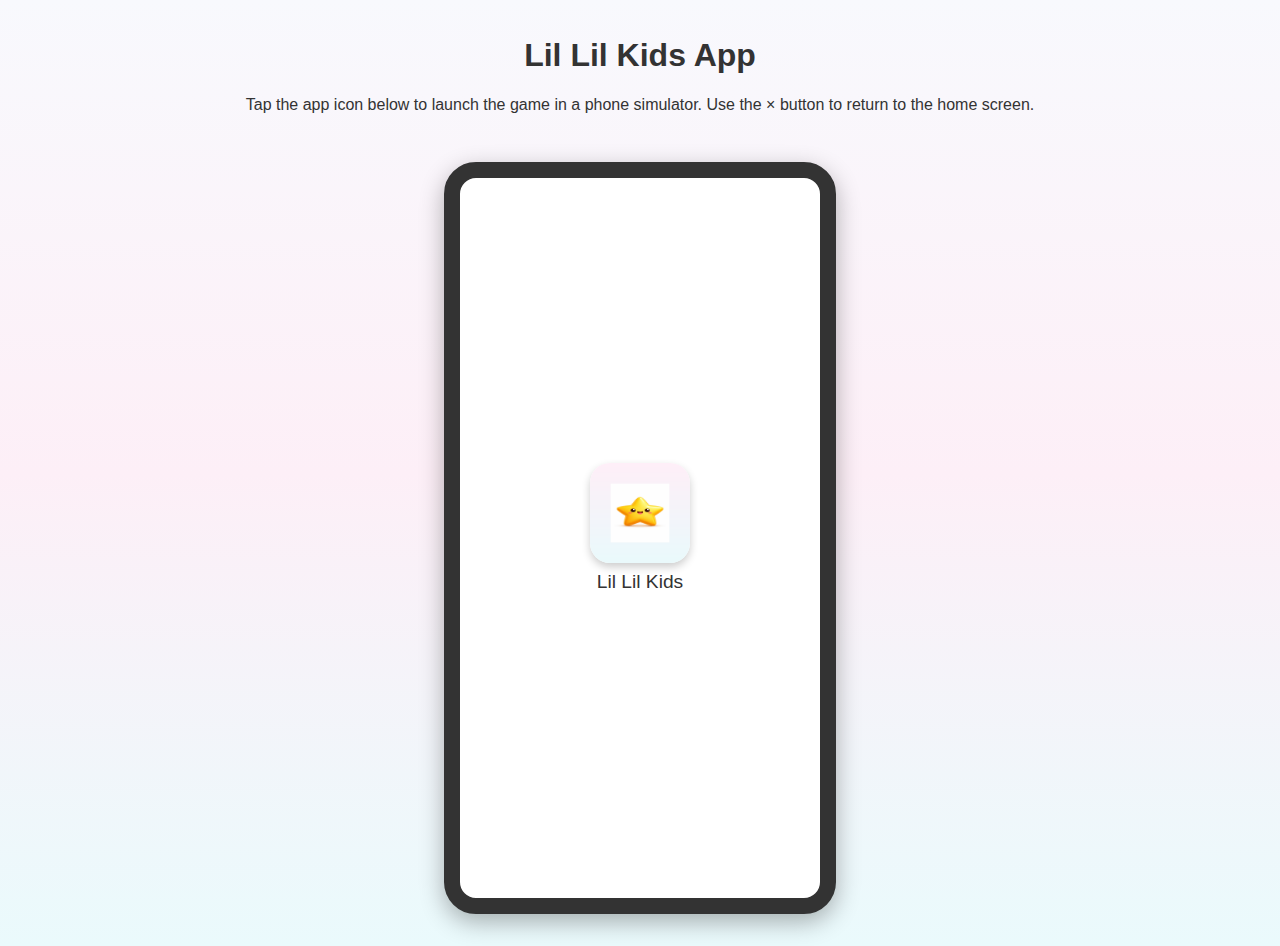
<file: index.html>
<!DOCTYPE html>
<html lang="en">
<head>
  <meta charset="UTF-8" />
  <meta name="viewport" content="width=device-width, initial-scale=1.0" />
  <title>Lil Lil Kids App – Demo</title>
  <link rel="stylesheet" href="style.css" />
</head>
<body>
  <header>
    <h1>Lil Lil Kids App</h1>
    <p>Tap the app icon below to launch the game in a phone simulator. Use the × button to return to the home screen.</p>
  </header>

  <!-- Phone simulator container -->
  <div class="phone-container">
    <div class="phone-frame">
      <!-- Home screen with app icon -->
      <div id="home-screen" class="screen">
        <!-- Use the locally stored icon at the root of this repository -->
        <img src="app_icon.png" id="app-icon" alt="Lil Lil Kids App icon" />
        <p class="icon-label">Lil Lil Kids</p>
      </div>
      <!-- Back button (appears when app is open) -->
      <button id="back-button" aria-label="Close app" title="Close app">×</button>
      <!-- Embedded app iframe -->
      <!-- Load the flattened app entry point -->
      <!-- Append a version query string to the app frame src so that the
           service worker fetches the latest version of app_index.html.  This
           prevents cached versions of the app from persisting after you make
           changes.  Increment this value whenever you modify app_index.html. -->
      <!-- Incremented version to ensure browsers fetch updated app_index.html and service worker. -->
      <!-- Bump the version whenever you modify app_index.html to ensure the
           latest changes are loaded by the phone simulator. -->
      <!-- Increment the version on app_index.html to 21 so browsers
           fetch the updated file and associated assets, including
           circular buttons and improved pinch‑zoom handling. -->
       <!-- Bump the app_index.html version to ensure the latest CSS and service worker are loaded -->
       <!-- Bump the app_index.html version to 25 to ensure the latest header size
            and button styles are loaded by the phone simulator. -->
       <!-- Update the app frame source version to ensure the latest app_index.html is loaded -->
       <iframe id="app-frame" src="app_index.html?v=25" title="Lil Lil Kids App" loading="lazy"></iframe>
    </div>
  </div>

  <script>
    // Elements
    const homeScreen = document.getElementById('home-screen');
    const appFrame = document.getElementById('app-frame');
    const appIcon = document.getElementById('app-icon');
    const backButton = document.getElementById('back-button');

    // Initially hide the app frame and back button
    appFrame.style.display = 'none';
    backButton.style.display = 'none';

    // Launch the app when the icon is tapped
    appIcon.addEventListener('click', () => {
      homeScreen.style.display = 'none';
      appFrame.style.display = 'block';
      backButton.style.display = 'block';
    });

    // Return to the home screen when back button is clicked
    backButton.addEventListener('click', () => {
      appFrame.style.display = 'none';
      backButton.style.display = 'none';
      homeScreen.style.display = 'flex';
    });
  </script>
</body>
</html>
</file>
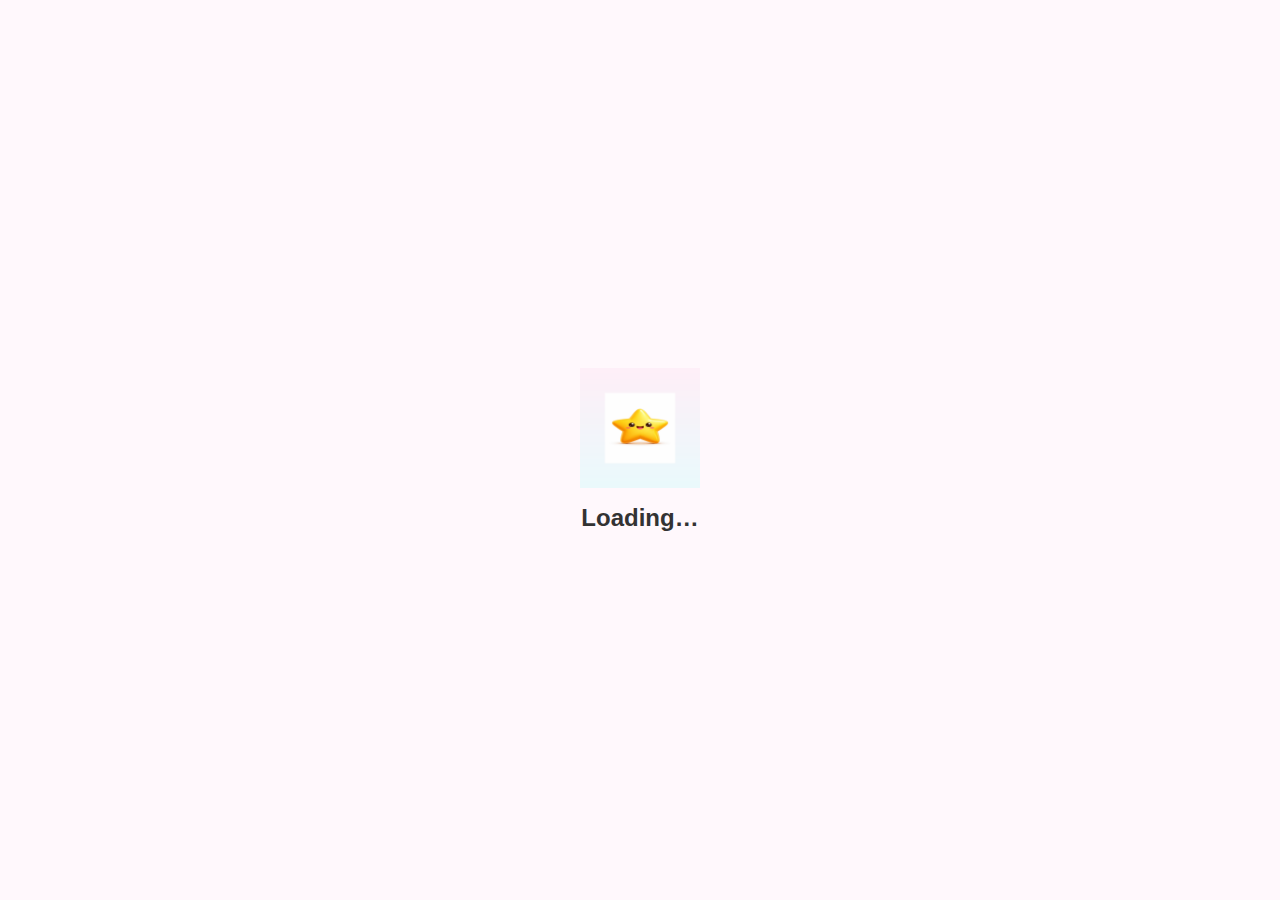
<file: app_index.html>
<!DOCTYPE html>
<html lang="en">
<head>
    <meta charset="UTF-8">
    <meta http-equiv="X-UA-Compatible" content="IE=edge">
    <meta name="viewport" content="width=device-width, initial-scale=1.0">
    <title>Lil Lil Kids App</title>
    <!-- Append a version query string to bust caches when the CSS
         changes.  Increment this value whenever you modify app_style.css. -->
    <link rel="stylesheet" href="app_style.css?v=14">
</head>
<body>
    <!-- Loading screen -->
    <div id="loading-screen" class="loading-screen">
        <img src="app_icon.png" alt="Loading Icon" class="loading-icon">
        <h2>Loading…</h2>
    </div>

    <!-- Main application wrapper -->
    <div id="app" class="app" hidden>
        <header>
            <h1>Lil Lil Kids App</h1>
            <!-- Home button returns to the section menu -->
            <button id="home-btn" class="home-btn" aria-label="Home">&#8962;</button>
            <!-- Settings button opens a modal with app options -->
            <button id="settings-btn" class="settings-btn" aria-label="Settings">&#9881;</button>
        </header>
        <main>
            <!-- Section menu: choose between Learn, Color, Draw and Games -->
            <div id="section-menu" class="section-menu">
                <div class="section-card" data-section="learn">
                    <div class="section-icon"></div>
                    <div class="section-label">Learn</div>
                </div>
                <div class="section-card" data-section="color">
                    <div class="section-icon"></div>
                    <div class="section-label">Color</div>
                </div>
                <div class="section-card" data-section="draw">
                    <div class="section-icon">✏️</div>
                    <div class="section-label">Draw</div>
                </div>
                <div class="section-card" data-section="games">
                    <div class="section-icon"></div>
                    <div class="section-label">Games</div>
                </div>
            </div>

            <!-- Learn section: pack selection and viewer -->
            <div id="learn-section" class="learn-section" hidden>
                <p class="subtitle">Scroll through the packs and explore!</p>
                <nav id="pack-selector" class="pack-selector"></nav>
                <div id="viewer" class="viewer" hidden>
                    <button id="exit-btn" aria-label="Exit pack" class="exit-btn">&times;</button>
                    <div id="viewer-content" class="viewer-content"></div>
                    <button id="prev-btn" aria-label="Previous item" class="nav-btn prev-btn">&#x2039;</button>
                    <button id="next-btn" aria-label="Next item" class="nav-btn next-btn">&#x203A;</button>
                </div>
            </div>

            <!-- Color section: choose an image to color and paint on it -->
            <div id="color-section" class="color-section" hidden>
                <p class="subtitle">Choose a picture to color</p>
                <div id="color-gallery" class="color-gallery"></div>
                <div id="color-canvas-container" class="color-canvas-container" hidden>
                    <button id="color-back-btn" class="back-btn" aria-label="Back to gallery">&#x2190; Back</button>
                    <div id="color-canvas-wrapper" class="canvas-wrapper">
                        <canvas id="color-canvas" class="draw-canvas" width="300" height="400"></canvas>
                        <div id="color-palette" class="palette"></div>
                        <!-- Brush size control -->
                        <div class="brush-controls">
                            <label for="color-brush-range">Brush size:</label>
                            <input type="range" id="color-brush-range" min="2" max="20" value="6"
                                   oninput="document.getElementById('color-canvas').dataset.linewidth=this.value; document.getElementById('color-canvas').getContext('2d').lineWidth=this.value;">
                        </div>
                    </div>
                    <button id="color-clear-btn" class="clear-btn">Clear</button>
                </div>
            </div>

            <!-- Draw section: blank canvas with colours -->
            <div id="draw-section" class="draw-section" hidden>
                <p class="subtitle">Let your creativity fly!</p>
                <div id="draw-canvas-wrapper" class="canvas-wrapper">
                    <canvas id="draw-canvas" class="draw-canvas" width="300" height="400"></canvas>
                    <div id="draw-palette" class="palette"></div>
                    <!-- Brush size control -->
                    <div class="brush-controls">
                        <label for="draw-brush-range">Brush size:</label>
                        <input type="range" id="draw-brush-range" min="2" max="20" value="6"
                               oninput="document.getElementById('draw-canvas').dataset.linewidth=this.value; document.getElementById('draw-canvas').getContext('2d').lineWidth=this.value;">
                    </div>
                </div>
                <button id="draw-clear-btn" class="clear-btn">Clear</button>
            </div>

            <!-- Games section: menu and multiple mini‑games -->
            <div id="games-section" class="games-section" hidden>
                <p class="subtitle">Choose a game to play!</p>
                <!-- Game menu: allows children to pick which game to play -->
                <div id="game-menu" class="game-menu">
                    <div class="game-card" data-game="sort">
                        <div class="game-icon"></div>
                        <div class="game-label">Sorting</div>
                    </div>
                    <div class="game-card" data-game="memory">
                        <div class="game-icon"></div>
                        <div class="game-label">Memory</div>
                    </div>
                    <div class="game-card" data-game="fruit">
                        <div class="game-icon"></div>
                        <div class="game-label">Catch</div>
                    </div>
                    <div class="game-card" data-game="habitat">
                        <div class="game-icon"></div>
                        <div class="game-label">Habitats</div>
                    </div>
                </div>

                <!-- Sorting game area -->
                <div id="sort-game" class="sort-game" hidden>
                    <div id="drop-area" class="drop-area"></div>
                    <div id="draggable-area" class="draggable-area"></div>
                    <div id="game-success-message">Great job!</div>
                    <!-- Restart button allows children to play again -->
                    <button id="game-reset-btn" class="clear-btn" hidden>Restart</button>
                </div>
                <!-- Memory game area -->
                <div id="memory-game" class="memory-game" hidden>
                    <div id="memory-board" class="memory-board"></div>
                    <div id="memory-success-message" class="memory-success-message">You matched them all!</div>
                    <!-- Restart button for memory game -->
                    <button id="memory-reset-btn" class="clear-btn" hidden>Play Again</button>
                </div>
                <!-- Fruit catching game area -->
                <div id="fruit-game" class="fruit-game" hidden>
                    <div id="fruit-scoreboard">Score: 0</div>
                    <div id="fruit-area" class="fruit-area"></div>
                    <div id="fruit-success-message" class="fruit-success-message">Great job!</div>
                    <button id="fruit-reset-btn" class="clear-btn" hidden>Play Again</button>
                </div>
                <!-- Animal habitats game area -->
                <div id="habitat-game" class="habitat-game" hidden>
                    <div id="habitat-instructions" class="game-instructions">Drag each animal to where it lives!</div>
                    <div id="habitat-drop" class="habitat-drop"></div>
                    <div id="habitat-drag" class="habitat-drag"></div>
                    <div id="habitat-success-message" class="habitat-success-message">Well done!</div>
                    <button id="habitat-reset-btn" class="clear-btn" hidden>Play Again</button>
                </div>

                <!-- Back button to return to game menu -->
                <button id="game-back-btn" class="back-btn" hidden>&#x2190; Back to Games</button>
            </div>
        </main>
        <footer>
            <p>Have fun learning with Lil Lil Kids App!</p>
        </footer>
    </div>

    <!-- Settings modal overlay -->
    <div id="settings-modal" class="settings-modal" hidden>
        <div class="settings-content">
            <h2>Settings</h2>
            <label class="setting-item">
                <input type="checkbox" id="music-toggle">
                <span>Background music</span>
            </label>
            <button id="close-settings-btn" class="close-settings-btn">Close</button>
        </div>
    </div>

    <!-- Load the main JavaScript file (increment version when modified) -->
    <script src="app_script.js?v=17"></script>
    <!-- Register the service worker -->
    <script>
        if ('serviceWorker' in navigator) {
            window.addEventListener('load', function() {
                navigator.serviceWorker.register('sw.js').catch(function(err) {
                    console.error('Service worker registration failed:', err);
                });
            });
        }
    </script>
</body>
</html>
</file>
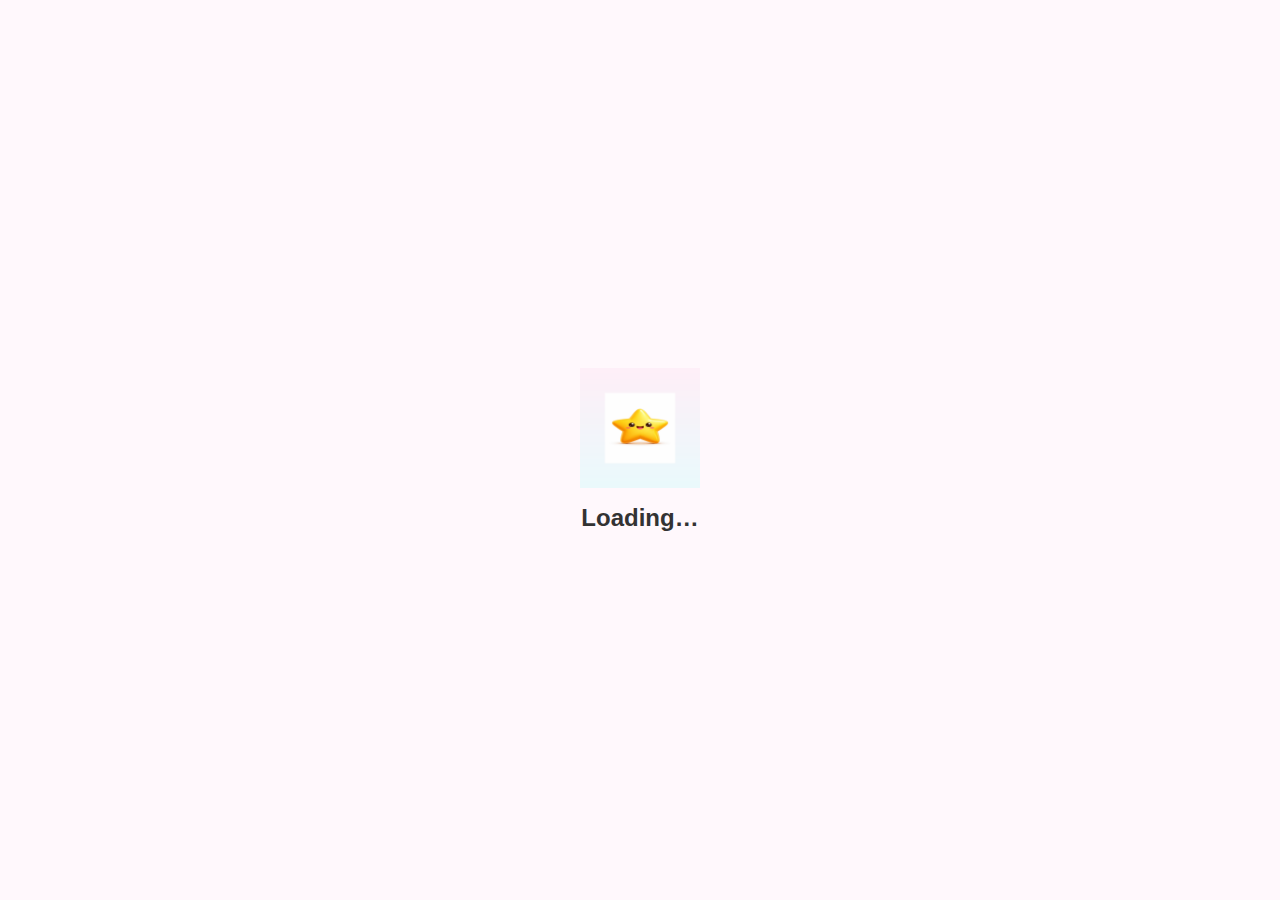
<file: new_app_index.html>
<!DOCTYPE html>
<html lang="en">
<head>
    <meta charset="UTF-8">
    <meta http-equiv="X-UA-Compatible" content="IE=edge">
    <meta name="viewport" content="width=device-width, initial-scale=1.0">
    <title>Lil Lil Kids App</title>
    <!-- Append a version query string to bust caches when the CSS
         changes.  Increment this value whenever you modify app_style.css. -->
    <link rel="stylesheet" href="app_style.css?v=14">
</head>
<body>
    <!-- Loading screen -->
    <div id="loading-screen" class="loading-screen">
        <img src="app_icon.png" alt="Loading Icon" class="loading-icon">
        <h2>Loading…</h2>
    </div>

    <!-- Main application wrapper -->
    <div id="app" class="app" hidden>
        <header>
            <h1>Lil Lil Kids App</h1>
            <!-- Home button returns to the section menu -->
            <button id="home-btn" class="home-btn" aria-label="Home">&#8962;</button>
            <!-- Settings button opens a modal with app options -->
            <button id="settings-btn" class="settings-btn" aria-label="Settings">&#9881;</button>
        </header>
        <main>
            <!-- Section menu: choose between Learn, Color, Draw and Games -->
            <div id="section-menu" class="section-menu">
                <div class="section-card" data-section="learn">
                    <div class="section-icon"></div>
                    <div class="section-label">Learn</div>
                </div>
                <div class="section-card" data-section="color">
                    <div class="section-icon"></div>
                    <div class="section-label">Color</div>
                </div>
                <div class="section-card" data-section="draw">
                    <div class="section-icon">✏️</div>
                    <div class="section-label">Draw</div>
                </div>
                <div class="section-card" data-section="games">
                    <div class="section-icon"></div>
                    <div class="section-label">Games</div>
                </div>
            </div>

            <!-- Learn section: pack selection and viewer -->
            <div id="learn-section" class="learn-section" hidden>
                <p class="subtitle">Scroll through the packs and explore!</p>
                <nav id="pack-selector" class="pack-selector"></nav>
                <div id="viewer" class="viewer" hidden>
                    <button id="exit-btn" aria-label="Exit pack" class="exit-btn">&times;</button>
                    <div id="viewer-content" class="viewer-content"></div>
                    <button id="prev-btn" aria-label="Previous item" class="nav-btn prev-btn">&#x2039;</button>
                    <button id="next-btn" aria-label="Next item" class="nav-btn next-btn">&#x203A;</button>
                </div>
            </div>

            <!-- Color section: choose an image to color and paint on it -->
            <div id="color-section" class="color-section" hidden>
                <p class="subtitle">Choose a picture to color</p>
                <div id="color-gallery" class="color-gallery"></div>
                <div id="color-canvas-container" class="color-canvas-container" hidden>
                    <button id="color-back-btn" class="back-btn" aria-label="Back to gallery">&#x2190; Back</button>
                    <div id="color-canvas-wrapper" class="canvas-wrapper">
                        <canvas id="color-canvas" class="draw-canvas" width="300" height="400"></canvas>
                        <div id="color-palette" class="palette"></div>
                        <!-- Brush size control -->
                        <div class="brush-controls">
                            <label for="color-brush-range">Brush size:</label>
                            <input type="range" id="color-brush-range" min="2" max="20" value="6"
                                   oninput="document.getElementById('color-canvas').dataset.linewidth=this.value; document.getElementById('color-canvas').getContext('2d').lineWidth=this.value;">
                        </div>
                    </div>
                    <button id="color-clear-btn" class="clear-btn">Clear</button>
                </div>
            </div>

            <!-- Draw section: blank canvas with colours -->
            <div id="draw-section" class="draw-section" hidden>
                <p class="subtitle">Let your creativity fly!</p>
                <div id="draw-canvas-wrapper" class="canvas-wrapper">
                    <canvas id="draw-canvas" class="draw-canvas" width="300" height="400"></canvas>
                    <div id="draw-palette" class="palette"></div>
                    <!-- Brush size control -->
                    <div class="brush-controls">
                        <label for="draw-brush-range">Brush size:</label>
                        <input type="range" id="draw-brush-range" min="2" max="20" value="6"
                               oninput="document.getElementById('draw-canvas').dataset.linewidth=this.value; document.getElementById('draw-canvas').getContext('2d').lineWidth=this.value;">
                    </div>
                </div>
                <button id="draw-clear-btn" class="clear-btn">Clear</button>
            </div>

            <!-- Games section: menu and multiple mini‑games -->
            <div id="games-section" class="games-section" hidden>
                <p class="subtitle">Choose a game to play!</p>
                <!-- Game menu: allows children to pick which game to play -->
                <div id="game-menu" class="game-menu">
                    <div class="game-card" data-game="sort">
                        <div class="game-icon"></div>
                        <div class="game-label">Sorting</div>
                    </div>
                    <div class="game-card" data-game="memory">
                        <div class="game-icon"></div>
                        <div class="game-label">Memory</div>
                    </div>
                    <div class="game-card" data-game="fruit">
                        <div class="game-icon"></div>
                        <div class="game-label">Catch</div>
                    </div>
                    <div class="game-card" data-game="habitat">
                        <div class="game-icon"></div>
                        <div class="game-label">Habitats</div>
                    </div>
                </div>

                <!-- Sorting game area -->
                <div id="sort-game" class="sort-game" hidden>
                    <div id="drop-area" class="drop-area"></div>
                    <div id="draggable-area" class="draggable-area"></div>
                    <div id="game-success-message">Great job!</div>
                    <!-- Restart button allows children to play again -->
                    <button id="game-reset-btn" class="clear-btn" hidden>Restart</button>
                </div>
                <!-- Memory game area -->
                <div id="memory-game" class="memory-game" hidden>
                    <div id="memory-board" class="memory-board"></div>
                    <div id="memory-success-message" class="memory-success-message">You matched them all!</div>
                    <!-- Restart button for memory game -->
                    <button id="memory-reset-btn" class="clear-btn" hidden>Play Again</button>
                </div>
                <!-- Fruit catching game area -->
                <div id="fruit-game" class="fruit-game" hidden>
                    <div id="fruit-scoreboard">Score: 0</div>
                    <div id="fruit-area" class="fruit-area"></div>
                    <div id="fruit-success-message" class="fruit-success-message">Great job!</div>
                    <button id="fruit-reset-btn" class="clear-btn" hidden>Play Again</button>
                </div>
                <!-- Animal habitats game area -->
                <div id="habitat-game" class="habitat-game" hidden>
                    <div id="habitat-instructions" class="game-instructions">Drag each animal to where it lives!</div>
                    <div id="habitat-drop" class="habitat-drop"></div>
                    <div id="habitat-drag" class="habitat-drag"></div>
                    <div id="habitat-success-message" class="habitat-success-message">Well done!</div>
                    <button id="habitat-reset-btn" class="clear-btn" hidden>Play Again</button>
                </div>

                <!-- Back button to return to game menu -->
                <button id="game-back-btn" class="back-btn" hidden>&#x2190; Back to Games</button>
            </div>
        </main>
        <footer>
            <p>Have fun learning with Lil Lil Kids App!</p>
        </footer>
    </div>

    <!-- Settings modal overlay -->
    <div id="settings-modal" class="settings-modal" hidden>
        <div class="settings-content">
            <h2>Settings</h2>
            <label class="setting-item">
                <input type="checkbox" id="music-toggle">
                <span>Background music</span>
            </label>
            <button id="close-settings-btn" class="close-settings-btn">Close</button>
        </div>
    </div>

    <!-- Load the main JavaScript file (increment version when modified) -->
    <script src="app_script.js?v=18"></script>
    <!-- Register the service worker -->
    <script>
        if ('serviceWorker' in navigator) {
            window.addEventListener('load', function() {
                navigator.serviceWorker.register('sw.js').catch(function(err) {
                    console.error('Service worker registration failed:', err);
                });
            });
        }
    </script>
    <!-- Custom script for brush controls and game subtitle toggle -->
    <script>
        document.addEventListener('DOMContentLoaded', function() {
            // Hide all game areas initially to prevent them from showing under the menu
            ['sort-game','memory-game','fruit-game','habitat-game'].forEach(function(id) {
                var el = document.getElementById(id);
                if (el) {
                    el.hidden = true;
                }
            });
            // Brush size control for the color section
            var colorCanvas = document.getElementById('color-canvas');
            var colorBrush = document.getElementById('color-brush-range');
            if (colorCanvas && colorBrush) {
                var colorCtx = colorCanvas.getContext('2d');
                colorCtx.lineWidth = parseInt(colorBrush.value);
                colorBrush.addEventListener('input', function(e) {
                    var size = parseInt(e.target.value);
                    colorCtx.lineWidth = size;
                    colorCanvas.dataset.linewidth = size;
                });
            }
            // Brush size control for the draw section
            var drawCanvas = document.getElementById('draw-canvas');
            var drawBrush = document.getElementById('draw-brush-range');
            if (drawCanvas && drawBrush) {
                var drawCtx = drawCanvas.getContext('2d');
                drawCtx.lineWidth = parseInt(drawBrush.value);
                drawBrush.addEventListener('input', function(e) {
                    var size = parseInt(e.target.value);
                    drawCtx.lineWidth = size;
                    drawCanvas.dataset.linewidth = size;
                });
            }
            // Toggle games subtitle and navigate into games
            var gameCards = document.querySelectorAll('#games-section .game-card');
            var gamesSubtitle = document.querySelector('#games-section .subtitle');
            var backBtn = document.getElementById('game-back-btn');
            gameCards.forEach(function(card) {
                card.addEventListener('click', function() {
                    var gameName = card.dataset.game;
                    if (gamesSubtitle) gamesSubtitle.hidden = true;
                    if (typeof enterGame === 'function') {
                        enterGame(gameName);
                    }
                });
            });
            if (backBtn) {
                backBtn.addEventListener('click', function() {
                    if (gamesSubtitle) gamesSubtitle.hidden = false;
                    if (typeof showGameMenu === 'function') {
                        showGameMenu();
                    }
                });
            }
        });
    </script>
</body>
</html>
</file>
<file: style.css>
/* Styles for the phone simulator demo */

body {
  margin: 0;
  font-family: 'Comic Sans MS', 'Arial', sans-serif;
  text-align: center;
  background: linear-gradient(180deg, #f8f9fd 0%, #fdeff7 50%, #eafafc 100%);
  color: #333;
}

header {
  padding: 1rem;
}

.phone-container {
  display: flex;
  justify-content: center;
  margin: 1rem 0 2rem;
}

.phone-frame {
  position: relative;
  width: 360px;
  height: 720px;
  border: 16px solid #333;
  border-radius: 32px;
  background-color: #fff;
  overflow: hidden;
  box-shadow: 0 8px 24px rgba(0, 0, 0, 0.3);
}

/* Home screen and item container */
.screen {
  width: 100%;
  height: 100%;
  display: flex;
  flex-direction: column;
  justify-content: center;
  align-items: center;
}

#app-icon {
  width: 100px;
  height: 100px;
  border-radius: 20px;
  box-shadow: 0 4px 8px rgba(0, 0, 0, 0.2);
  cursor: pointer;
}

.icon-label {
  margin-top: 0.5rem;
  font-size: 1.2rem;
  color: #333;
}

/* Full-screen embedded app */
#app-frame {
  width: 100%;
  height: 100%;
  border: none;
}

/* Back button inside phone frame */
#back-button {
  position: absolute;
  top: 8px;
  left: 8px;
  background: rgba(255, 255, 255, 0.8);
  border: none;
  font-size: 32px;
  line-height: 32px;
  width: 40px;
  height: 40px;
  border-radius: 20px;
  cursor: pointer;
  color: #333;
  z-index: 5;
  box-shadow: 0 2px 4px rgba(0, 0, 0, 0.15);
}
</file>
<file: app_style.css>
/* General page styles */
body {
    margin: 0;
    font-family: 'Comic Sans MS', 'Arial', sans-serif;
    background: linear-gradient(180deg, #f8f9fd 0%, #fdeff7 50%, #eafafc 100%);
    color: #333;
}

h1, h2, h3, p {
    margin: 0;
}

header {
    text-align: center;
    padding: 1rem;
    color: #333;
}

.subtitle {
    font-size: 1.2rem;
    margin-top: 0.5rem;
    color: #555;
}

/* Loading screen */
.loading-screen {
    position: fixed;
    top: 0;
    left: 0;
    width: 100%;
    height: 100%;
    display: flex;
    flex-direction: column;
    align-items: center;
    justify-content: center;
    background-color: #fff8fc;
    z-index: 10;
}

/* Custom loading icon */
.loading-icon {
    width: 120px;
    height: 120px;
    animation: spin 2s linear infinite;
    margin-bottom: 1rem;
}

.spinner {
    width: 80px;
    height: 80px;
    border: 8px solid #ffd6e5;
    border-top: 8px solid #ff80b5;
    border-radius: 50%;
    animation: spin 1s linear infinite;
    margin-bottom: 1rem;
}

@keyframes spin {
    from { transform: rotate(0deg); }
    to { transform: rotate(360deg); }
}

.app {
    max-width: 800px;
    margin: 0 auto;
    padding: 1rem;
}

/* Pack selection container */
.pack-selection {
    padding-bottom: 1rem;
}

/* Pack selector container: vertical list with scrolling.  Children can scroll
   up and down to view all available packs.  The height is limited so that
   the footer and header remain visible on small devices. */
.pack-selector {
    display: flex;
    flex-direction: column;
    gap: 1rem;
    padding: 0 1rem;
    margin: 1rem 0;
    overflow-y: auto;
    overflow-x: hidden;
    max-height: calc(100vh - 300px);
    -webkit-overflow-scrolling: touch;
}

/* Hide scroll bar in Webkit browsers for a cleaner look */
.pack-selector::-webkit-scrollbar {
    display: none;
}

/* Pack cards for vertical list.  Cards span the full width and align
   content horizontally.  Each card shows a preview image or colour
   swatch alongside the pack label. */
.pack-card {
    display: flex;
    align-items: center;
    gap: 1rem;
    width: 100%;
    max-width: 500px;
    margin: 0 auto;
    padding: 0.5rem 0.75rem;
    border-radius: 16px;
    background-color: #ffeef7;
    box-shadow: 0 4px 8px rgba(0, 0, 0, 0.1);
    cursor: pointer;
    overflow: hidden;
    text-align: left;
    transition: transform 0.1s ease;
}
.pack-card:active {
    transform: scale(0.97);
}

/* Preview area within each card */
.pack-preview {
    width: 70px;
    height: 70px;
    border-radius: 12px;
    display: flex;
    align-items: center;
    justify-content: center;
    overflow: hidden;
    flex-shrink: 0;
}
.pack-preview img {
    width: 100%;
    height: 100%;
    object-fit: contain;
}

/* Label next to the preview */
.pack-label {
    font-weight: bold;
    font-size: 1.2rem;
    color: #333;
    flex-grow: 1;
}

/* Viewer for full‑screen item display */
/* Viewer: occupies most of the available viewport height.  Items are
   centered within and scaled responsively to fill the space. */
.viewer {
    position: relative;
    display: flex;
    align-items: center;
    justify-content: center;
    /* Occupy most of the viewport minus a small margin for the exit button */
    height: calc(100vh - 180px);
    max-width: 100%;
    overflow: hidden;
    padding: 2rem 1rem;
}

/* Wrapper for an individual item in the viewer */
/* Container for the current item.  Expand to fill available
   space so that images and coloured tiles can take up more of the
   screen. */
.item-view {
    width: 100%;
    max-width: 100%;
    display: flex;
    flex-direction: column;
    align-items: center;
    justify-content: center;
    text-align: center;
    gap: 1rem;
    flex-grow: 1;
}

/* Image displayed for animals, shapes, fruits and seasons */
/* Images for animals, shapes, fruits and seasons fill most of the
   screen while preserving aspect ratio. */
.item-image {
    max-width: 100%;
    max-height: 70vh;
    height: auto;
    display: block;
}

/* Large text for letters and numbers */
.text-large {
    font-size: 6rem;
    font-weight: bold;
    color: #333;
}

/* Colour name overlay inside coloured tiles */
.colour-name {
    font-size: 3rem;
    font-weight: bold;
}

/* Ensure viewer is hidden when the hidden attribute is present */
.viewer[hidden] {
    display: none !important;
}

/* Container for dynamic item content */
.viewer-content {
    width: 100%;
    max-width: 500px;
    display: flex;
    flex-direction: column;
    align-items: center;
    justify-content: center;
    text-align: center;
}

/* Exit button */
.exit-btn {
    position: absolute;
    top: 1rem;
    left: 1rem;
    font-size: 2rem;
    border: none;
    background: none;
    color: #ff80b5;
    cursor: pointer;
    line-height: 1;
}

/* Navigation buttons */
.nav-btn {
    position: absolute;
    top: 50%;
    transform: translateY(-50%);
    font-size: 2rem;
    border: none;
    background: none;
    color: #ff80b5;
    padding: 0.5rem 0.75rem;
    cursor: pointer;
    line-height: 1;
}
.prev-btn {
    left: 0.5rem;
}
.next-btn {
    right: 0.5rem;
}

/* Colour tile for viewer */
/* Colour tiles scale up on larger screens to take up more space. */
.colour-view {
    width: 70vw;
    height: 70vw;
    max-width: 400px;
    max-height: 400px;
    border-radius: 20px;
    display: flex;
    align-items: center;
    justify-content: center;
    font-size: 3rem;
    margin-bottom: 1rem;
    box-shadow: 0 4px 10px rgba(0, 0, 0, 0.1);
}

/* Large emoji and label styles */
.icon-large {
    font-size: 6rem;
}
.label-large {
    font-size: 2rem;
    margin-top: 1rem;
    color: #333;
}

@media (max-width: 500px) {
    .viewer {
        height: calc(100vh - 180px);
        padding: 1.5rem 1rem;
    }
    .colour-view {
        width: 80vw;
        height: 80vw;
        max-width: 250px;
        max-height: 250px;
        font-size: 2rem;
    }
    .item-image {
        max-width: 90%;
        max-height: 50vh;
    }
    .label-large {
        font-size: 1.5rem;
    }
    .nav-btn {
        font-size: 1.5rem;
    }
    .exit-btn {
        font-size: 1.5rem;
    }
}

/* Footer */
footer {
    text-align: center;
    margin-top: 2rem;
    font-size: 0.9rem;
    color: #666;
}

/* Responsive adjustments */
@media (max-width: 500px) {
    .item {
        height: 90px;
    }
}
</file>
